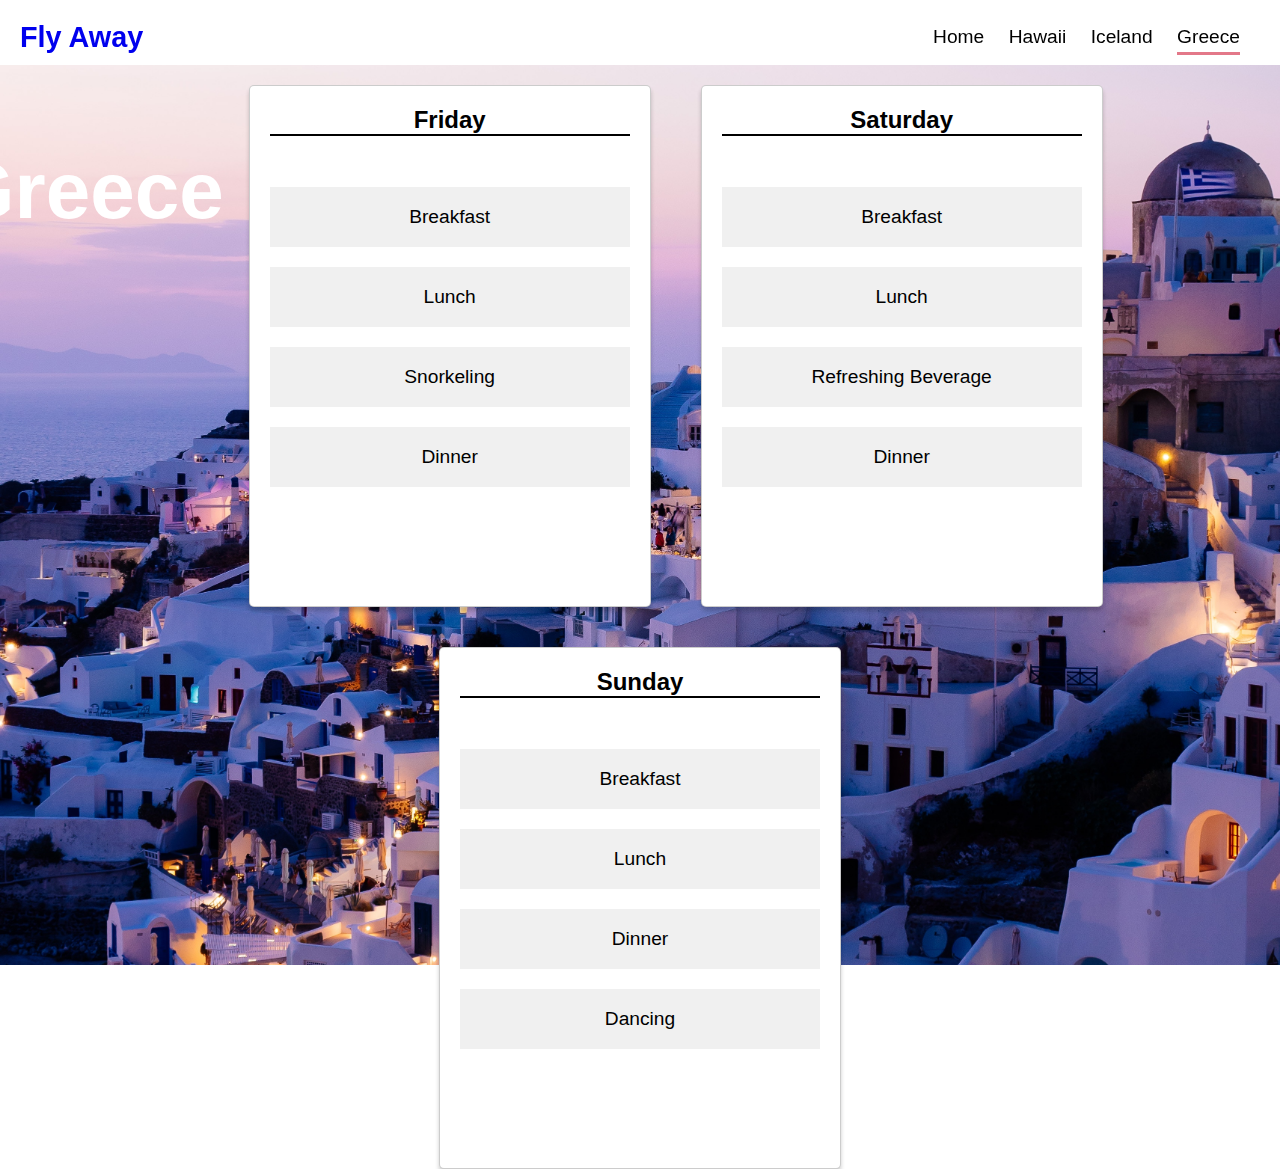
<file: manpreet-singh-Travelsite/pages/greece.html>
<!DOCTYPE html>
<html lang="en">
	<head>
		<meta charset="UTF-8" />
		<meta http-equiv="X-UA-Compatible" content="IE=edge" />
		<meta name="viewport" content="width=device-width, initial-scale=1.0" />
		<title>Document</title>
		<link rel="stylesheet" href="../css/main.css" />
		<link rel="stylesheet" href="../css/destination.css" />
		<link rel="stylesheet" href="../css/greece.css" />
	</head>
	<body>
		<div class="navigation">
			<nav class="nav__bar">
				<div class="nav__logo">
					<a href="../index.html">Fly Away</a>
				</div>

				<div class="nav__links">
					<ul>
						<li><a class="nav__link" href="../index.html">Home</a></li>
						<li><a class="nav__link" href="./hawaii.html">Hawaii</a></li>
						<li><a class="nav__link" href="./iceland.html">Iceland</a></li>
						<li>
							<a class="nav__link nav__underline" href="./greece.html"
								>Greece</a
							>
						</li>
					</ul>
				</div>
			</nav>
		</div>

		<section>
			<div class="itinerary">
				<div class="itinerary__title"><p>Greece</p></div>
				<div class="destination__card itinerary__card">
					<h3>Friday</h3>
					<ul>
						<li>Breakfast</li>
						<li>Lunch</li>
						<li>Snorkeling</li>
						<li>Dinner</li>
					</ul>
				</div>
				<div class="destination__card itinerary__card">
					<h3>Saturday</h3>
					<ul>
						<li>Breakfast</li>
						<li>Lunch</li>
						<li>Refreshing Beverage</li>
						<li>Dinner</li>
					</ul>
				</div>
				<div class="destination__card itinerary__card">
					<h3>Sunday</h3>
					<ul>
						<li>Breakfast</li>
						<li>Lunch</li>
						<li>Dinner</li>
						<li>Dancing</li>
					</ul>
				</div>
			</div>
		</section>
	</body>
</html>
</file>
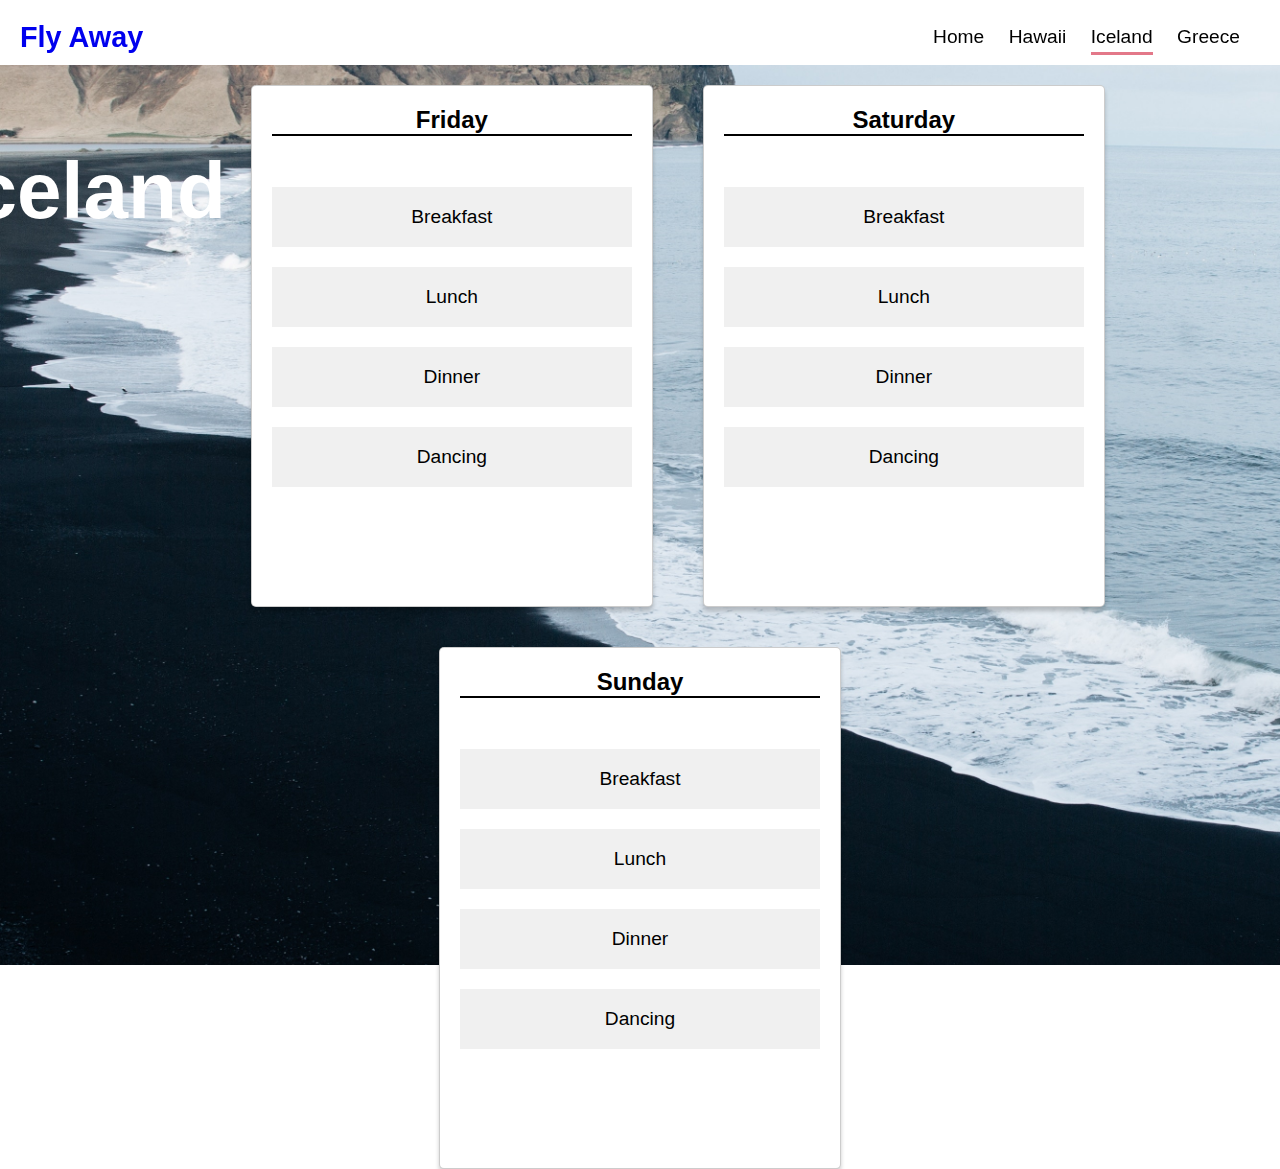
<file: manpreet-singh-Travelsite/pages/iceland.html>
<!DOCTYPE html>
<html lang="en">
	<head>
		<meta charset="UTF-8" />
		<meta http-equiv="X-UA-Compatible" content="IE=edge" />
		<meta name="viewport" content="width=device-width, initial-scale=1.0" />
		<title>Document</title>
		<link rel="stylesheet" href="../css/main.css" />
		<link rel="stylesheet" href="../css/destination.css" />
		<link rel="stylesheet" href="../css/iceland.css" />
	</head>
	<body>
		<div class="navigation">
			<nav class="nav__bar">
				<div class="nav__logo">
					<a href="../index.html">Fly Away</a>
				</div>

				<div class="nav__links">
					<ul>
						<li><a class="nav__link" href="../index.html">Home</a></li>
						<li><a class="nav__link" href="./hawaii.html">Hawaii</a></li>
						<li>
							<a class="nav__link nav__underline" href="./iceland.html"
								>Iceland</a
							>
						</li>
						<li><a class="nav__link" href="./greece.html">Greece</a></li>
					</ul>
				</div>
			</nav>
		</div>

		<section>
			<div class="itinerary">
				<div class="itinerary__title"><p>Iceland</p></div>
				<div class="destination__card itinerary__card">
					<h3>Friday</h3>
					<ul>
						<li>Breakfast</li>
						<li>Lunch</li>
						<li>Dinner</li>
						<li>Dancing</li>
					</ul>
				</div>
				<div class="destination__card itinerary__card">
					<h3>Saturday</h3>
					<ul>
						<li>Breakfast</li>
						<li>Lunch</li>
						<li>Dinner</li>
						<li>Dancing</li>
					</ul>
				</div>
				<div class="destination__card itinerary__card">
					<h3>Sunday</h3>
					<ul>
						<li>Breakfast</li>
						<li>Lunch</li>
						<li>Dinner</li>
						<li>Dancing</li>
					</ul>
				</div>
			</div>
		</section>
	</body>
</html>
</file>
<file: manpreet-singh-Travelsite/css/main.css>
body {
	font-family: Verdana, sans-serif;
	margin: 0;
	padding-top: 65px;
}

.navigation {
	position: fixed;
	top: 0;
	left: 0;
	width: 100%;
	height: 50px;
	background-color: #fff;
}

.nav__bar {
	display: flex;
	justify-content: space-between;
	align-items: center;
	margin: 10px 20px;
}

.nav__logo {
	color: #2d3982;
	font-size: 1.8rem;
	font-weight: bold;
}

.nav__logo a {
	text-decoration: none;
}

.nav__links ul li {
	list-style-type: none;
	display: inline-block;
	padding-right: 20px;
}

.nav__links ul a {
	text-decoration: none;
	color: #000;
	font-size: 1.2rem;
}

.nav__underline {
	padding-bottom: 5px;
	border-bottom: 2px solid#e37889;
	border-width: medium;
}

.hero__image--size {
	width: 600px;
	height: 450px;
}

h1 {
	font-family: Comic Sans Ms, sans-serif;
	font-size: 2.5rem;
	color: #101d42;
}

h2 {
	color: #101d42;
	margin-left: 160px;
	font-size: 2rem;
}

.hero {
	display: flex;
	justify-content: space-around;
	align-items: center;
	background-color: #f8f8f8;
	padding-top: 20px;
	padding-bottom: 40px;
}

.hero__desc {
	width: 35%;
}

.btn a {
	text-decoration: none;
	color: #fff;
	background-color: #5969d0;
	border: 1px solid #5969d0;
	border-radius: 40px;
	padding: 12px 40px;
}

.btn {
	margin-top: 40px;
}

.destination {
	margin-top: 160px;
}

.destination__cards {
	display: flex;
	justify-content: center;
	flex-wrap: wrap;
	padding-bottom: 200px;
}

.destination__card {
	width: 400px;
	margin: 20px 25px;
	height: 500px;
	background-color: #fff;
	border: 1px solid rgba(0, 0, 0, 0.2);
	box-shadow: 0px 4px 4px rgba(0, 0, 0, 0.2);
	border-radius: 5px;
}

.card__hawaii,
.card__iceland,
.card__greece {
	background-position: center;
	background-size: cover;
	background-repeat: no-repeat;
}

.card__hawaii {
	background-image: url("../assets/images/hawaii.jpg");
}

.card__iceland {
	background-image: url("../assets/images/iceland.jpg");
}

.card__greece {
	background-image: url("../assets/images/greece.jpg");
}

.card__hawaii,
.card__iceland,
.card__greece {
	position: relative;
}

.card__hawaii--absolute,
.card__iceland--absolute,
.card__greece--absolute {
	position: absolute;
	bottom: -5px;
	right: 29px;
	color: #fff;
	text-decoration: none;
	font-size: 1.7rem;
	font-weight: bold;
}
</file>
<file: manpreet-singh-Travelsite/css/destination.css>
body {
	box-sizing: border-box;
	padding-top: 65px;
	margin: 0;
}

.itinerary {
	display: flex;
	justify-content: center;
	align-items: center;
	flex-wrap: wrap;
	width: 100%;
	height: 100vh;
	background-position: center;
	background-size: cover;
	background-repeat: no-repeat;
}

.itinerary__title {
	display: flex;
	align-self: flex-start;
	margin-left: -200px;
	color: #fff;
	font-size: 5rem;
	font-weight: bold;
}

.itinerary__card {
	display: flex;
	flex-direction: column;
	align-items: center;
	justify-content: flex-start;
	margin: 20px 25px;
	padding-top: 20px;
}

.itinerary__card ul {
	list-style-type: none;
	padding-left: 0;
	width: 90%;
}

.itinerary__card ul li {
	display: inline-flex;
	justify-content: center;
	align-items: center;
	font-size: 1.2rem;
	background-color: #f0f0f0;
	width: 100%;
	height: 60px;
	margin: 10px 0 10px 0;
	text-align: center;
}

.itinerary__card h3 {
	font-size: 1.5rem;
	margin-top: 0;
	border-bottom: 2px solid black;
	width: 90%;
	text-align: center;
	margin-bottom: 25px;
}
</file>
<file: manpreet-singh-Travelsite/css/greece.css>
.itinerary {
	background-image: url("../assets/images/greece.jpg");
}
</file>
<file: manpreet-singh-Travelsite/css/iceland.css>
.itinerary {
	background-image: url("../assets/images/iceland.jpg");
}
</file>
